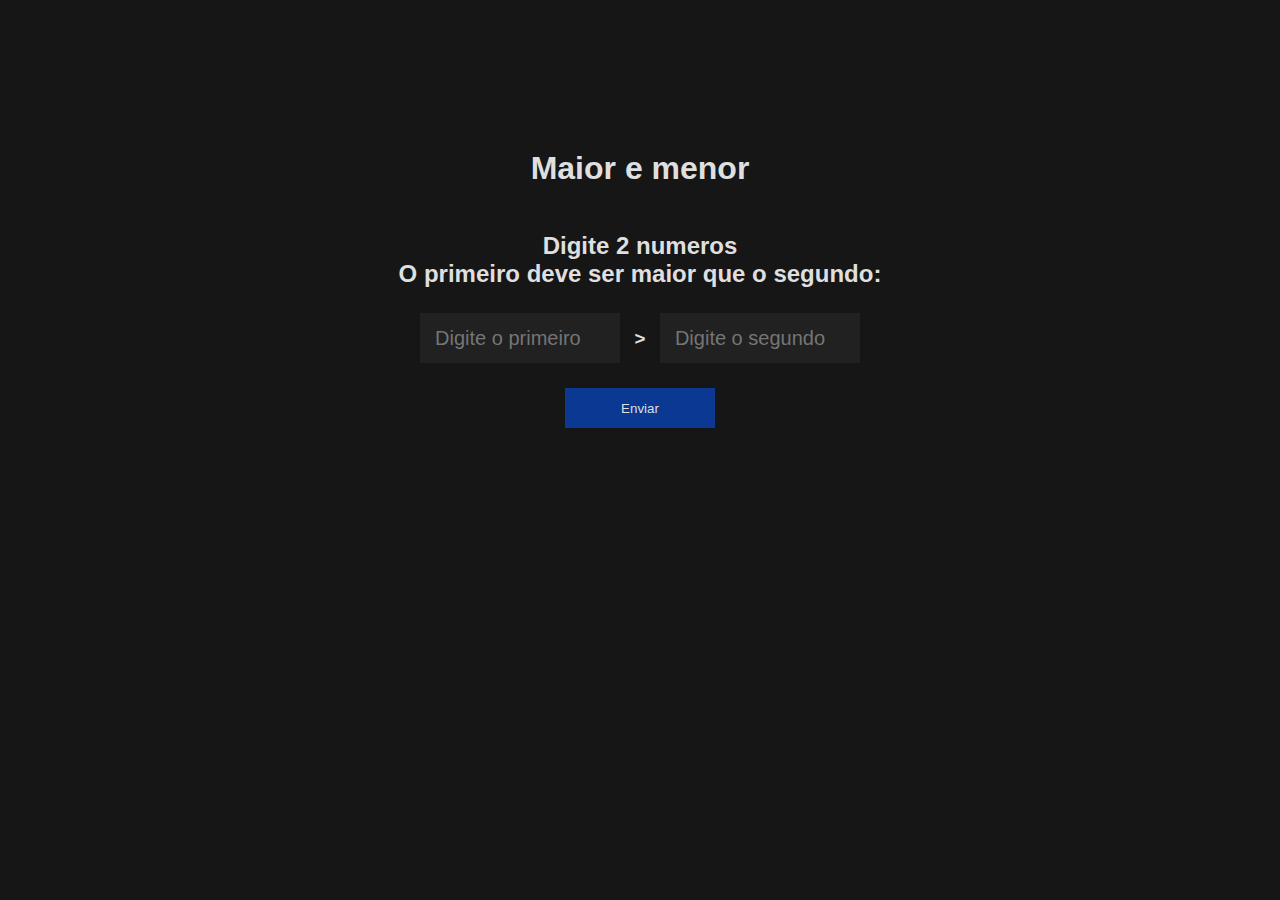
<file: index.html>
<!DOCTYPE html>
<html lang="pt-br">
<head>
    <meta charset="UTF-8">
    <meta name="viewport" content="width=device-width, initial-scale=1.0">
    <title>Exercicio Html_js</title>
    <link rel="stylesheet" href="./main.css">
</head>
<body>
    <div class="container">
        <header>
            <h1>Maior e menor</h1>
            <h2>Digite 2 numeros <br> O primeiro deve ser maior que o segundo:</h2>
        </header>
        <main>
            <form id="form">
                <div class="alinhamento">
                    <input max="10000000000000" min="0" id="primeiro-numero" type="number" placeholder="Digite o primeiro"></input>
                    <h3>></h3>
                    <input max="10000000000000" min="0" id="segundo-numero" type="number" placeholder="Digite o segundo"></input>
                </div>
                <p id="erro-acerto">menor ou =</p>
                <button type="submit">Enviar</button>
                <p id="enviado">maior que</p>
            </form>
        </main>
    </div>
    <script src="./main.js"></script>
</body>
</html>
</file>
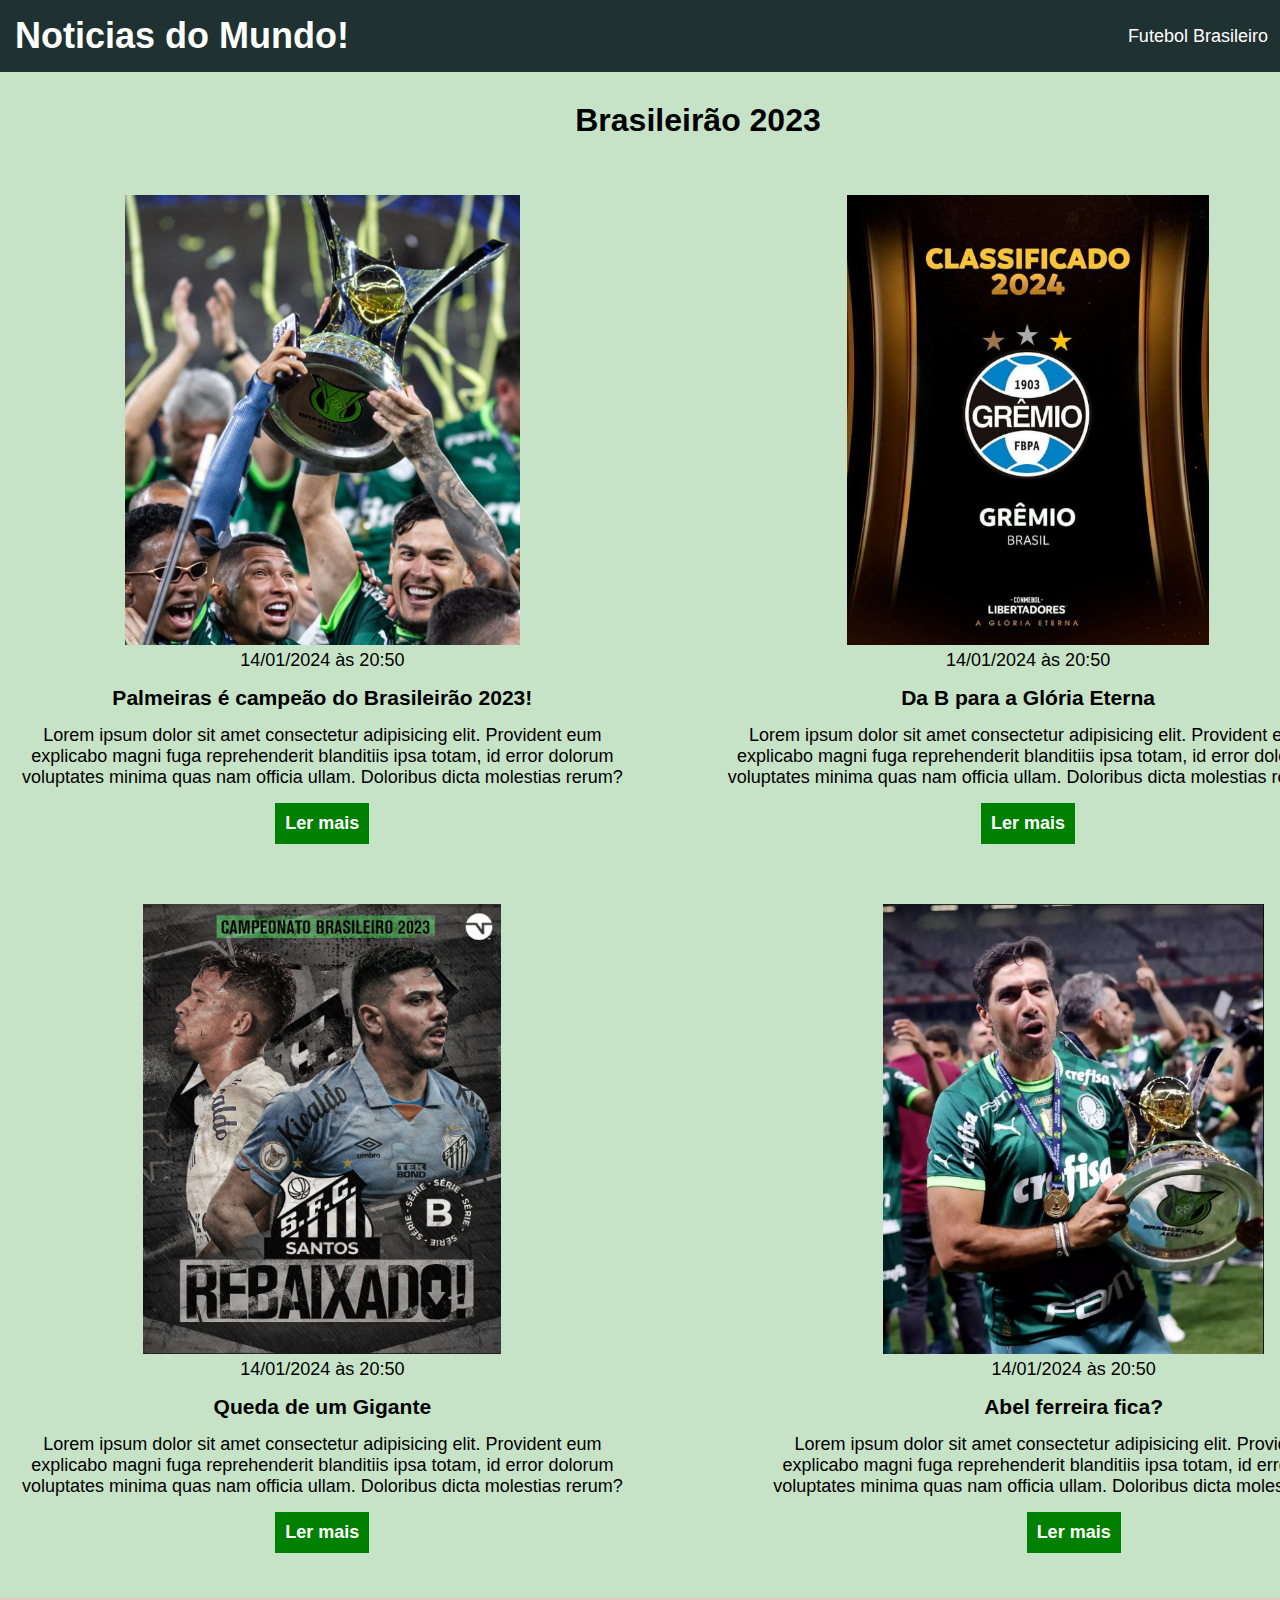
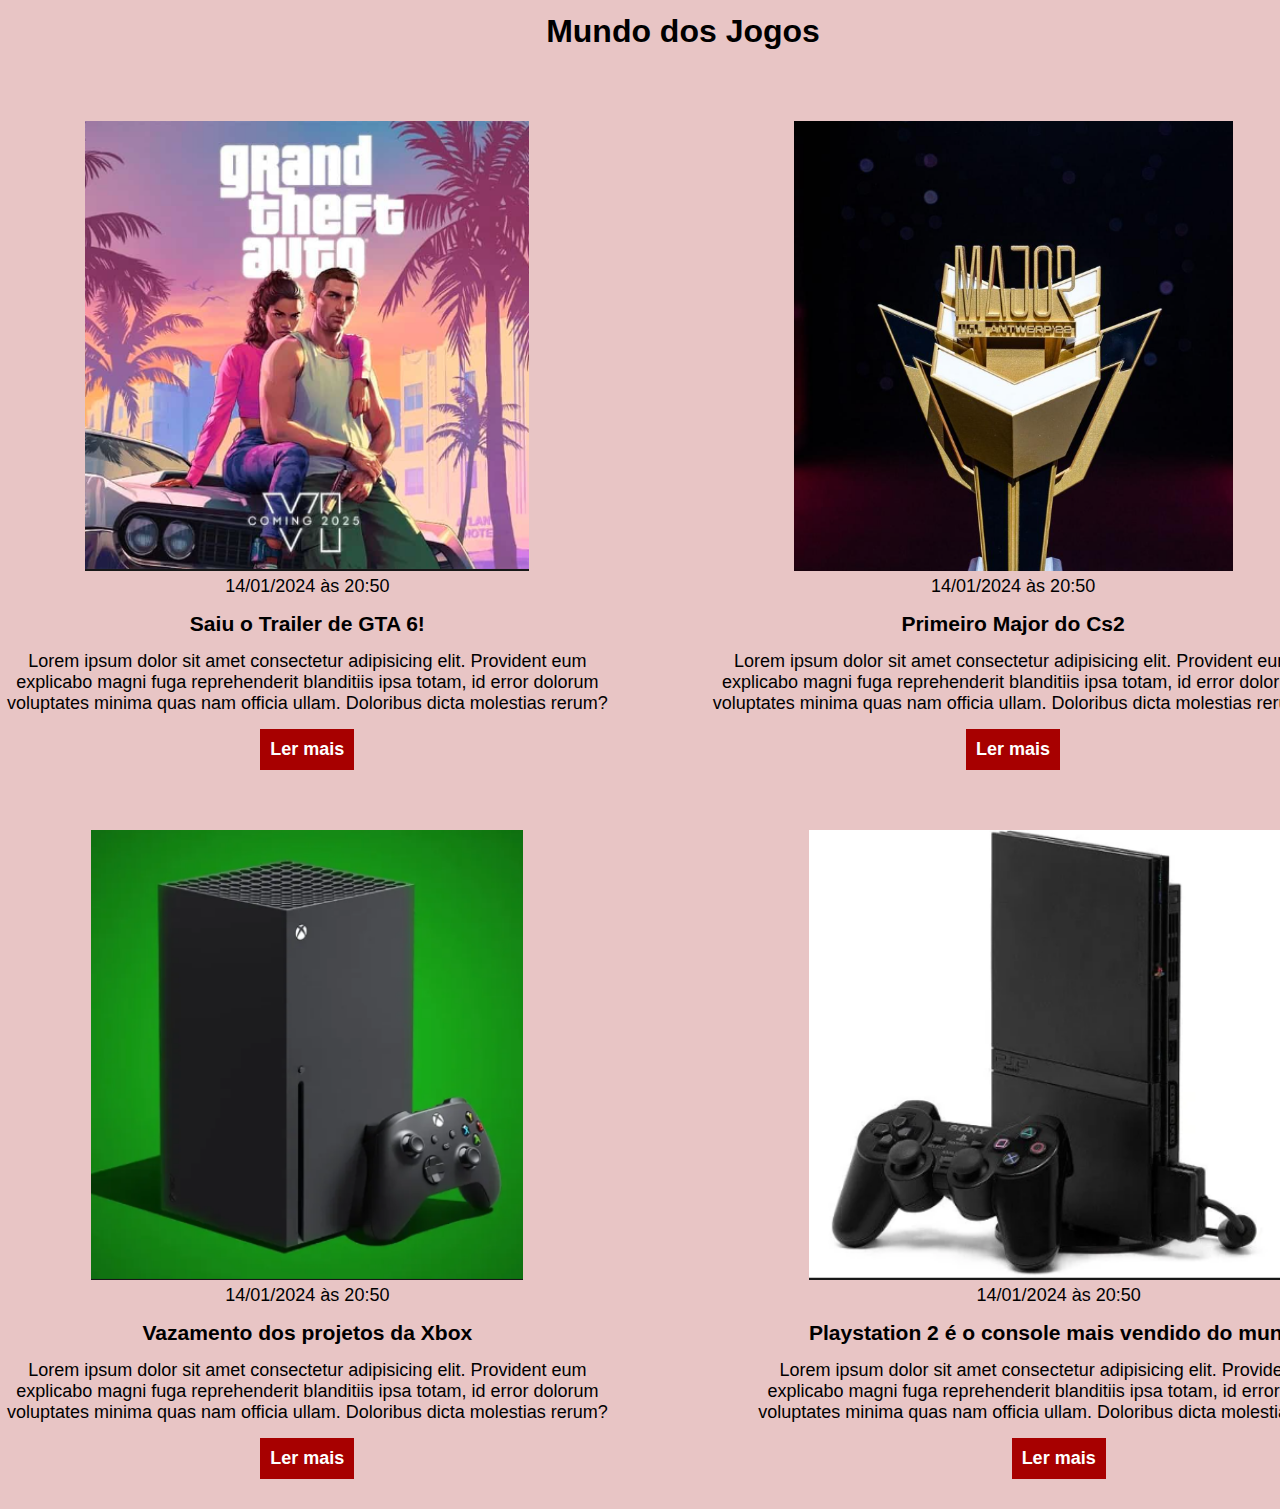
<file: exercicio_css/index.html>
<!DOCTYPE html>
<html lang="pt-br">
<head>
    <meta charset="UTF-8">
    <meta name="viewport" content="width=device-width, initial-scale=1.0">
    <title>Noticias</title>
    <link rel="stylesheet" href="./main.css">
</head>
<body>
        <header>
            <div class="container">
                    <h1>
                        Noticias do Mundo!
                    </h1>
                        <nav>
                            <ul>
                                <li>
                                    <a href="#sports">Futebol Brasileiro</a>
                                    <a href="#games">Jogos</a>
                                </li>
                            </ul>
                        </nav>
                </div>
            </header>
        <main>
            <section id="sports">
                <div class="container">
                    <h2>
                        Brasileirão 2023
                    </h2>
                        <br>
                    <div class="articles">
                        <article>
                            <img src="./media/palmeiraslevantataça.png" alt="Palmeiras levantando a taça do Brasileiro de 2023">
                            <br>
                            <time>14/01/2024 às 20:50</time>
                            <h3>
                                Palmeiras é campeão do Brasileirão 2023!
                            </h3>
                            <p>
                                Lorem ipsum dolor sit amet consectetur adipisicing elit. Provident eum explicabo magni fuga reprehenderit blanditiis ipsa totam, id error dolorum voluptates minima quas nam officia ullam. Doloribus dicta molestias rerum?
                            </p>
                            <a href="">Ler mais</a>
                        </article>
                    <br>
                        <article>
                            <img src="./media/gremioclassificado.png" alt="Palmeiras levantando a taça do Brasileiro de 2023">
                            <br>
                            <time>14/01/2024 às 20:50</time>
                            <h3>
                                Da B para a Glória Eterna
                            </h3>
                            <p>
                                Lorem ipsum dolor sit amet consectetur adipisicing elit. Provident eum explicabo magni fuga reprehenderit blanditiis ipsa totam, id error dolorum voluptates minima quas nam officia ullam. Doloribus dicta molestias rerum?
                            </p>
                            <a href="">Ler mais</a>
                        </article>
                        <br>
                        <article>
                            <img src="./media/quedadosantos.png" alt="Palmeiras levantando a taça do Brasileiro de 2023">
                            <br>
                            <time>14/01/2024 às 20:50</time>
                            <h3>
                                Queda de um Gigante
                            </h3>
                            <p>
                                Lorem ipsum dolor sit amet consectetur adipisicing elit. Provident eum explicabo magni fuga reprehenderit blanditiis ipsa totam, id error dolorum voluptates minima quas nam officia ullam. Doloribus dicta molestias rerum?
                            </p>
                            <a href="">Ler mais</a>
                        </article>
                    <br>
                        <article>
                            <img src="./media/abelferreia.png" alt="Palmeiras levantando a taça do Brasileiro de 2023">
                            <br>
                            <time>14/01/2024 às 20:50</time>
                            <h3>
                                Abel ferreira fica?
                            </h3>
                            <p>
                                Lorem ipsum dolor sit amet consectetur adipisicing elit. Provident eum explicabo magni fuga reprehenderit blanditiis ipsa totam, id error dolorum voluptates minima quas nam officia ullam. Doloribus dicta molestias rerum?
                            </p>
                            <a href="">Ler mais</a>
                        </article>
                    </div>
            </div>
        </section>
        <section id="games">
            <div class="container">
                    <h2>
                        Mundo dos Jogos
                    </h2>
                        <br>
                    <div class="articles">
                        <article>
                            <img src="./media/gta6.png" alt="Palmeiras levantando a taça do Brasileiro de 2023">
                            <br>
                            <time>14/01/2024 às 20:50</time>
                            <h3>
                                Saiu o Trailer de GTA 6!
                            </h3>
                            <p>
                                Lorem ipsum dolor sit amet consectetur adipisicing elit. Provident eum explicabo magni fuga reprehenderit blanditiis ipsa totam, id error dolorum voluptates minima quas nam officia ullam. Doloribus dicta molestias rerum?
                            </p>
                            <a href="">Ler mais</a>
                        </article>
                    <br>
                        <article>
                            <img src="./media/majorcs2.png" alt="Palmeiras levantando a taça do Brasileiro de 2023">
                            <br>
                            <time>14/01/2024 às 20:50</time>
                            <h3>
                                Primeiro Major do Cs2
                            </h3>
                            <p>
                                Lorem ipsum dolor sit amet consectetur adipisicing elit. Provident eum explicabo magni fuga reprehenderit blanditiis ipsa totam, id error dolorum voluptates minima quas nam officia ullam. Doloribus dicta molestias rerum?
                            </p>
                            <a href="">Ler mais</a>
                        </article>
                        <br>
                        <article>
                            <img src="./media/xbox.png" alt="Palmeiras levantando a taça do Brasileiro de 2023">
                            <br>
                            <time>14/01/2024 às 20:50</time>
                            <h3>
                                Vazamento dos projetos da Xbox
                            </h3>
                            <p>
                                Lorem ipsum dolor sit amet consectetur adipisicing elit. Provident eum explicabo magni fuga reprehenderit blanditiis ipsa totam, id error dolorum voluptates minima quas nam officia ullam. Doloribus dicta molestias rerum?
                            </p>
                            <a href="">Ler mais</a>
                        </article>
                    <br>
                        <article>
                            <img src="./media/playstation2.png" alt="Palmeiras levantando a taça do Brasileiro de 2023">
                            <br>
                            <time>14/01/2024 às 20:50</time>
                            <h3>
                                Playstation 2 é o console mais vendido do mundo
                            </h3>
                            <p>
                                Lorem ipsum dolor sit amet consectetur adipisicing elit. Provident eum explicabo magni fuga reprehenderit blanditiis ipsa totam, id error dolorum voluptates minima quas nam officia ullam. Doloribus dicta molestias rerum?
                            </p>
                            <a href="">Ler mais</a>
                        </article>
                    </div>
            </div>
        </section>
    </main>
</body>
</html>
</file>
<file: main.css>
* {
    padding: 0;
    margin: 0;
    box-sizing: border-box;
    font-family: Arial, Helvetica, sans-serif;
    background-color: rgb(22, 22, 22);
}

.container {
    margin: 0 auto;
    max-width: 100%;
    width: 1280px;
    margin-top: 150px;
}

header, form, #erro-acerto {
    text-align: center;
}

h2, h1 {
    margin-top: 45px;
    color: rgb(223, 223, 223);
}

h3 {
    color: rgb(223, 223, 223);
}

.alinhamento h3, input {
    display: inline-block;
    margin-left: 5px;
    margin-right: 5px;
    align-items: center;
}

form {
    margin-top: 25px;
}

input {
    color: rgb(223, 223, 223);
    background-color: rgb(33, 33, 33);
    border: 1px;
    font-size: 20px;
    width: 200px;
    height: 50px;
    padding: 15px;
}

button {
    margin-top: 25px;
    height: 40px;
    width: 150px;
    color: rgb(223, 223, 223);
    border: 1px;
    background-color: rgba(0, 85, 255, 0.536);
}


button:hover {
    background-color: rgb(0, 85, 255);
    cursor: pointer;
}

input:hover {
    background-color: rgb(43, 43, 43);
}

button, .erro-acerto {
    display: flexbox;
}

#erro-acerto {
    color: rgb(223, 223, 223);
    margin-top: 10px;
    background-color: rgb(99, 0, 0);
    padding: 10px;
    width: 400px;
    height: 39px;
    margin-left: auto;
    margin-right: auto;
    display: none;
}

#enviado {
    color: rgb(223, 223, 223);
    background-color: green;
    margin-top: 10px;
    padding: 10px;
    width: 400px;
    height: 39px;
    margin-left: auto;
    margin-right: auto;
    display: none;
}
</file>
<file: exercicio_css/main.css>
* {
    padding: 0;
    margin: 0;
    box-sizing: border-box;
    font-family: Arial, Helvetica, sans-serif;
}

body > header {
    font-size: 20px;
    background-color: rgb(32, 49, 49);
    margin-bottom: 0px;
}

header .container {
    display: flex;
    justify-content: space-between;
    align-items: center;
    padding: 15px;
}

header .container a {
    color: white;
    text-decoration: none;
    margin-right: 15px;
}

header .container h1 {
    color: white;
    text-decoration: none;
}

.container {
    width: 1366px;
    margin: 0 auto;
    font-size: 18px;
}


header li {
    display: inline
}

section h2 {
    text-align: center;
    justify-content: space-between;
    margin-top: 15px;
    margin-bottom: 5px;
    font-size: 32px;
}

#sports {
    background-color: rgba(0, 128, 0, 0.219);
}

#games {
    background-color: rgba(153, 0, 0, 0.226);
}

.articles article a {
    padding: 10px;
    background-color: green;
    color: white;
    display: inline-block;
    margin-top: 15px;
    font-weight: bold;
    text-decoration: none;
}

#sports, #games h2 {
    padding: 15px;
    margin-top: 0px;
}


#sports .articles article a {
    background-color: green;
    color: white;
}

#games .articles article a {
    background-color: rgb(167, 0, 0);
    color: white;
}


.articles {
    display: flex;
    flex-wrap: wrap;
    text-align: center;
    justify-content: space-between;
}

.articles article {
    width: 45%;
    margin: 30px 0;
}

.articles article h3 {
    margin-top: 15px;
    margin-bottom: 15px;
}

.articles article img {
    height: 450px;
}

.articles article a:hover {
    text-decoration: underline;
}
</file>
